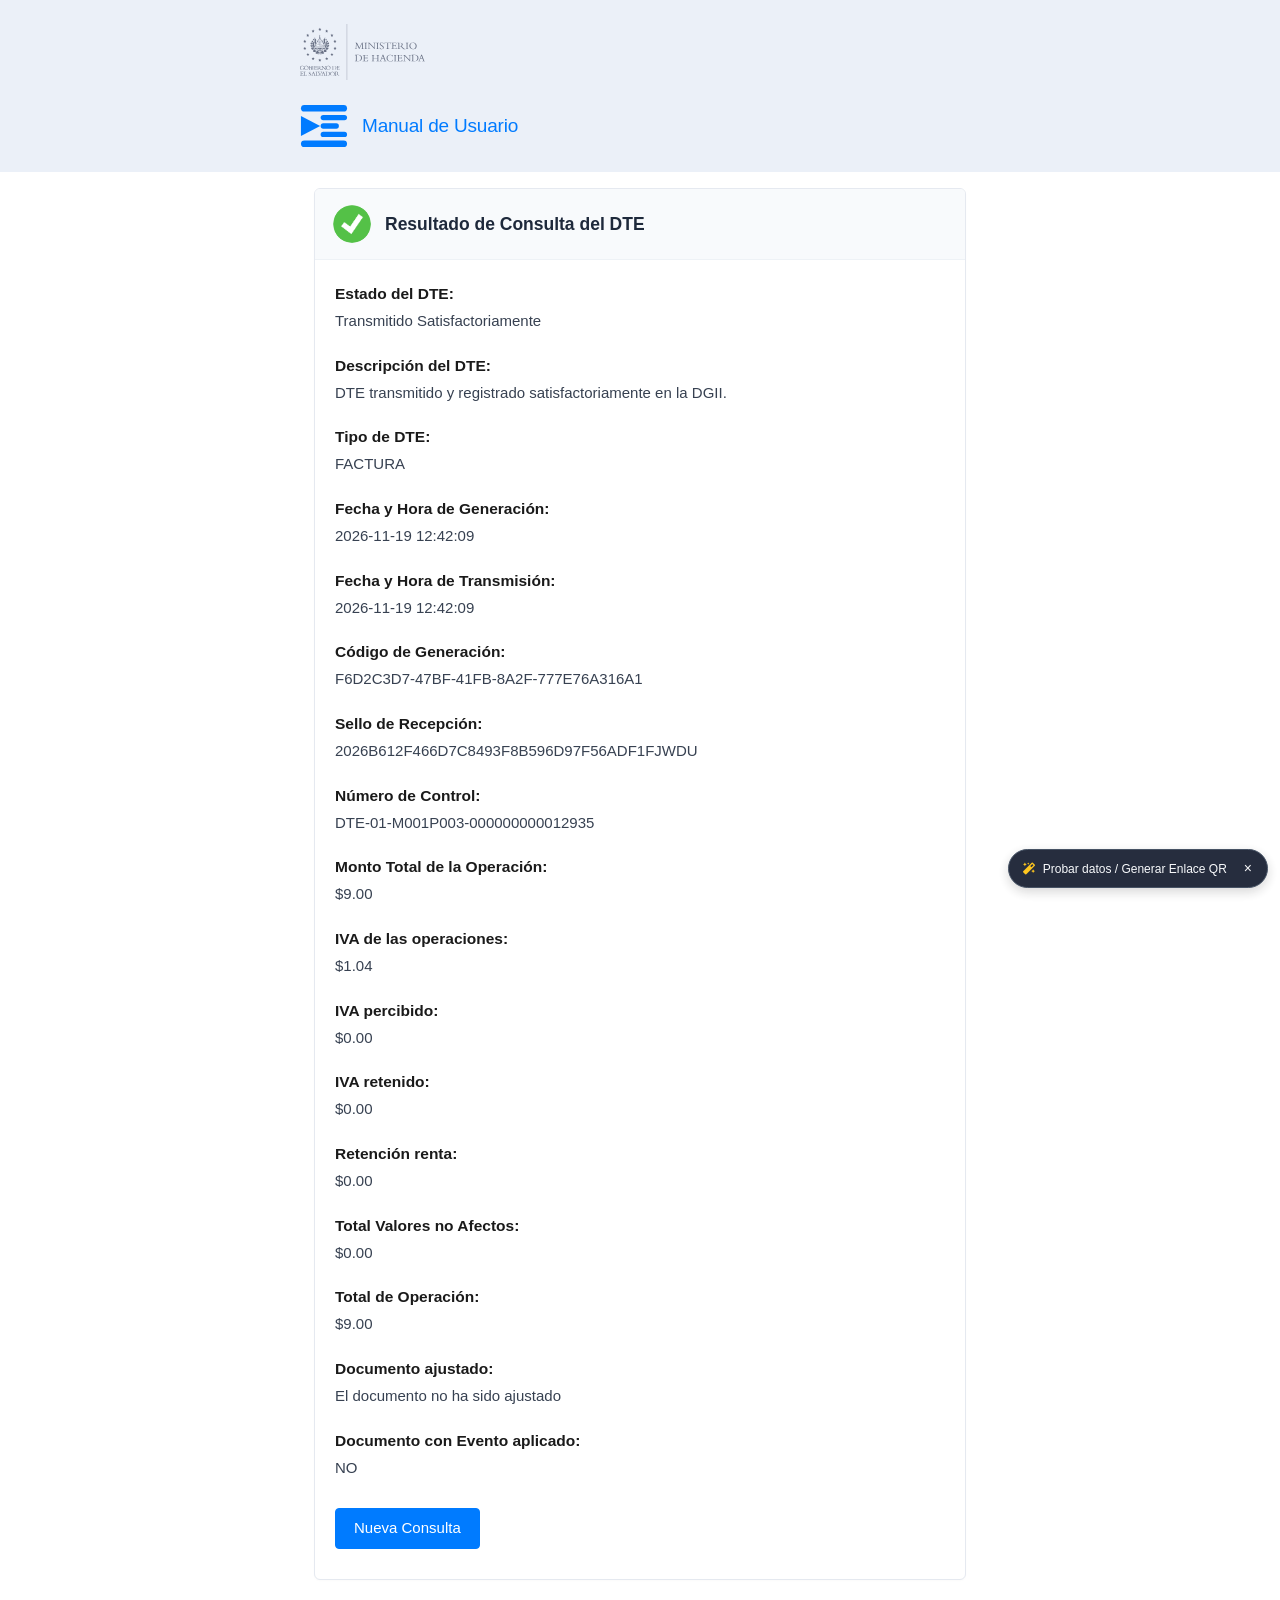
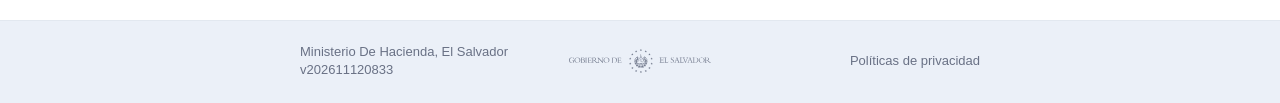
<file: index.html>
<!DOCTYPE html>
<html lang="es-es">
<head>
    <meta charset="utf-8">
    <meta http-equiv="X-UA-Compatible" content="IE=edge">
    <meta name="viewport" content="width=device-width, initial-scale=1, shrink-to-fit=no">
    <meta name="description" content="Consulta Pública de Documentos Tributarios Electrónicos (DTE) - Ministerio de Hacienda">
    <meta name="author" content="Ministerio de Hacienda">
    <title>Sistema de Facturación DTES</title>
    
    <link rel="shortcut icon" type="image/png" href="assets/favicon.png">
    
    <!-- Bootstrap & FontAwesome locales -->
    <link href="assets/vendor/fontawesome-free/css/all.min.css" rel="stylesheet" type="text/css">
    <link href="assets/css/bootstrap.min.css" rel="stylesheet" type="text/css">
    <link href="assets/css/custom.css" rel="stylesheet" type="text/css">
</head>
<body id="page-top">

    <!-- CABECERA INSTITUCIONAL GOBIERNO / HACIENDA -->
    <header class="portal-header">
        <div class="portal-header-inner">
            <a href="https://www.mh.gob.sv" target="_blank" class="portal-brand" title="Ir al sitio web institucional del Ministerio de Hacienda">
                <img src="assets/img/LogoHacienda.svg" alt="Ministerio de Hacienda - Gobierno de El Salvador" class="portal-logo-mh">
            </a>
            
            <a href="https://factura.gob.sv/informacion-tecnica-y-funcional/" target="_blank" class="manual-link-row" title="Manual de Usuario">
                <img src="assets/img/icono-factura-azul.svg" alt="Icono Facturación Electrónica" class="manual-icon">
                <span class="manual-text">Manual de Usuario</span>
            </a>
        </div>
    </header>

    <!-- CUERPO PRINCIPAL / TARJETA DTE -->
    <main class="main-wrapper">
        <div class="dte-card">
            <!-- Encabezado de la tarjeta con check verde -->
            <div class="dte-card-header">
                <img src="assets/img/listo.png" alt="Estado Satisfactorio" class="dte-status-badge">
                <h1 class="dte-card-title">Resultado de Consulta del DTE</h1>
            </div>

            <!-- Campos detallados del DTE -->
            <div class="dte-card-body">
                
                <!-- 1. Estado del DTE -->
                <div class="field-item">
                    <div class="field-label">Estado del DTE:</div>
                    <div class="field-value" id="dte-estado">Transmitido Satisfactoriamente</div>
                </div>

                <!-- 2. Descripción del DTE -->
                <div class="field-item">
                    <div class="field-label">Descripción del DTE:</div>
                    <div class="field-value" id="dte-descripcion">DTE transmitido y registrado satisfactoriamente en la DGII.</div>
                </div>

                <!-- 3. Tipo de DTE -->
                <div class="field-item">
                    <div class="field-label">Tipo de DTE:</div>
                    <div class="field-value" id="dte-tipo">FACTURA</div>
                </div>

                <!-- 4. Fecha y Hora de Generación -->
                <div class="field-item">
                    <div class="field-label">Fecha y Hora de Generación:</div>
                    <div class="field-value" id="dte-fecha-gen">2026-11-19 12:42:09</div>
                </div>

                <!-- 5. Fecha y Hora de Transmisión -->
                <div class="field-item">
                    <div class="field-label">Fecha y Hora de Transmisión:</div>
                    <div class="field-value" id="dte-fecha-trans">2026-11-19 12:42:09</div>
                </div>

                <!-- 6. Código de Generación -->
                <div class="field-item">
                    <div class="field-label">Código de Generación:</div>
                    <div class="field-value" id="dte-cod-gen">F6D2C3D7-47BF-41FB-8A2F-777E76A316A1</div>
                </div>

                <!-- 7. Sello de Recepción -->
                <div class="field-item">
                    <div class="field-label">Sello de Recepción:</div>
                    <div class="field-value" id="dte-sello">2026B612F466D7C8493F8B596D97F56ADF1FJWDU</div>
                </div>

                <!-- 8. Número de Control -->
                <div class="field-item">
                    <div class="field-label">Número de Control:</div>
                    <div class="field-value" id="dte-control">DTE-01-M001P003-000000000012935</div>
                </div>

                <!-- 9. Monto Total de la Operación -->
                <div class="field-item">
                    <div class="field-label">Monto Total de la Operación:</div>
                    <div class="field-value" id="dte-monto">$9.00</div>
                </div>

                <!-- 10. IVA de las operaciones -->
                <div class="field-item">
                    <div class="field-label">IVA de las operaciones:</div>
                    <div class="field-value" id="dte-iva">$1.04</div>
                </div>

                <!-- 11. IVA percibido -->
                <div class="field-item">
                    <div class="field-label">IVA percibido:</div>
                    <div class="field-value" id="dte-iva-percibido">$0.00</div>
                </div>

                <!-- 12. IVA retenido -->
                <div class="field-item">
                    <div class="field-label">IVA retenido:</div>
                    <div class="field-value" id="dte-iva-retenido">$0.00</div>
                </div>

                <!-- 13. Retención renta -->
                <div class="field-item">
                    <div class="field-label">Retención renta:</div>
                    <div class="field-value" id="dte-retencion-renta">$0.00</div>
                </div>

                <!-- 14. Total Valores no Afectos -->
                <div class="field-item">
                    <div class="field-label">Total Valores no Afectos:</div>
                    <div class="field-value" id="dte-valores-no-afectos">$0.00</div>
                </div>

                <!-- 15. Total de Operación -->
                <div class="field-item">
                    <div class="field-label">Total de Operación:</div>
                    <div class="field-value" id="dte-total">$9.00</div>
                </div>

                <!-- 16. Documento ajustado -->
                <div class="field-item">
                    <div class="field-label">Documento ajustado:</div>
                    <div class="field-value" id="dte-doc-ajustado">El documento no ha sido ajustado</div>
                </div>

                <!-- 17. Documento con Evento aplicado -->
                <div class="field-item">
                    <div class="field-label">Documento con Evento aplicado:</div>
                    <div class="field-value" id="dte-evento">NO</div>
                </div>

                <!-- Botón de Acción -->
                <div>
                    <a href="index.html" class="btn-nueva-consulta" id="btnNuevaConsulta">Nueva Consulta</a>
                </div>

            </div>
        </div>
    </main>

    <!-- FOOTER INSTITUCIONAL -->
    <footer class="portal-footer">
        <div class="portal-footer-inner">
            <div class="footer-col-left">
                Ministerio De Hacienda, El Salvador<br>
                <span id="dte-version">v202611120833</span>
            </div>
            <div class="footer-col-center">
                <img src="assets/img/LogoGOES.svg" alt="Gobierno de El Salvador" class="footer-logo-goes">
            </div>
            <div class="footer-col-right">
                <a href="https://factura.gob.sv/politicas-de-privacidad/" target="_blank" class="footer-privacy-link">Políticas de privacidad</a>
            </div>
        </div>
    </footer>

    <!-- BOTÓN FLOTANTE DISCRETO PARA SIMULADOR / INTEGRACIÓN -->
    <div class="dev-helper-pill" id="devPill" onclick="openDevModal()" title="Opciones para probar datos y generar enlace para GitHub">
        <i class="fas fa-magic text-warning"></i>
        <span>Probar datos / Generar Enlace QR</span>
        <button class="btn btn-sm text-light p-0 ml-2" onclick="event.stopPropagation(); document.getElementById('devPill').style.display='none';" title="Ocultar">&times;</button>
    </div>

    <!-- MODAL DE INTEGRACIÓN Y CONFIGURACIÓN -->
    <div class="dev-modal-overlay" id="devModal" onclick="closeDevModalOnBg(event)">
        <div class="dev-modal-card">
            <div class="dev-modal-header">
                <h4 style="margin:0; font-size: 19px; font-weight:700; color:#1e293b;">
                    <i class="fas fa-qrcode text-primary mr-2"></i> Generador y Conector de Factura (GitHub Pages)
                </h4>
                <button class="dev-modal-close" onclick="closeDevModal()">&times;</button>
            </div>

            <p style="color: #64748b; font-size: 14px; margin-bottom: 20px;">
                Este sitio es 100% estático (HTML, CSS, JS), ideal para <strong>GitHub Pages</strong>. Lee dinámicamente cualquier monto o factura pasando los parámetros en la URL desde tu otro sitio o en tu código QR.
            </p>

            <!-- Pestañas de configuración -->
            <ul class="nav nav-tabs mb-3" id="devTab" role="tablist">
                <li class="nav-item">
                    <a class="nav-link active font-weight-bold" id="form-tab" data-toggle="tab" href="#tab-form" role="tab">Simular Datos</a>
                </li>
                <li class="nav-item">
                    <a class="nav-link font-weight-bold" id="link-tab" data-toggle="tab" href="#tab-link" role="tab">Cómo conectar desde otro sitio</a>
                </li>
            </ul>

            <div class="tab-content" id="devTabContent">
                <!-- TAB 1: FORMULARIO RÁPIDO PARA SIMULAR DATOS -->
                <div class="tab-pane fade show active" id="tab-form" role="tabpanel">
                    <form method="GET" action="index.html" id="simulatorForm">
                        <div class="row">
                            <div class="col-md-6 mb-3">
                                <label class="font-weight-bold small">Monto Total ($):</label>
                                <input type="number" step="0.01" class="form-control form-control-sm" name="monto" id="inputMonto" value="9.00" oninput="autoCalcIvaInput(this.value)">
                            </div>
                            <div class="col-md-6 mb-3">
                                <label class="font-weight-bold small">IVA Calculado ($):</label>
                                <input type="number" step="0.01" class="form-control form-control-sm" name="iva" id="inputIva" value="1.04">
                                <small class="text-muted">Calculado al 13% incluido para Factura consumidor final.</small>
                            </div>
                        </div>

                        <div class="row">
                            <div class="col-md-6 mb-3">
                                <label class="font-weight-bold small">Tipo de DTE:</label>
                                <select class="form-control form-control-sm" name="tipoDte" id="selectTipoDte">
                                    <option value="FACTURA">FACTURA</option>
                                    <option value="COMPROBANTE DE CRÉDITO FISCAL">COMPROBANTE DE CRÉDITO FISCAL</option>
                                    <option value="NOTA DE CRÉDITO">NOTA DE CRÉDITO</option>
                                    <option value="NOTA DE DÉBITO">NOTA DE DÉBITO</option>
                                </select>
                            </div>
                            <div class="col-md-6 mb-3">
                                <label class="font-weight-bold small">Número de Control:</label>
                                <input type="text" class="form-control form-control-sm" name="numeroControl" id="inputControl" value="DTE-01-M001P003-000000000012935">
                            </div>
                        </div>

                        <div class="row">
                            <div class="col-md-6 mb-3">
                                <label class="font-weight-bold small">Código de Generación (UUID):</label>
                                <div class="input-group input-group-sm">
                                    <input type="text" class="form-control" name="codGen" id="inputCodGen" value="F6D2C3D7-47BF-41FB-8A2F-777E76A316A1">
                                    <div class="input-group-append">
                                        <button class="btn btn-outline-secondary" type="button" onclick="generateNewUUID()" title="Generar nuevo UUID"><i class="fas fa-random"></i></button>
                                    </div>
                                </div>
                            </div>
                            <div class="col-md-6 mb-3">
                                <label class="font-weight-bold small">Sello de Recepción:</label>
                                <input type="text" class="form-control form-control-sm" name="sello" id="inputSello" value="2026B612F466D7C8493F8B596D97F56ADF1FJWDU">
                            </div>
                        </div>

                        <div class="row">
                            <div class="col-md-6 mb-3">
                                <label class="font-weight-bold small">Fecha y Hora:</label>
                                <input type="text" class="form-control form-control-sm" name="fechaEmi" id="inputFechaEmi" value="2026-11-19 12:42:09">
                            </div>
                            <div class="col-md-6 mb-3">
                                <label class="font-weight-bold small">Estado del DTE:</label>
                                <input type="text" class="form-control form-control-sm" name="estadoDoc" value="Transmitido Satisfactoriamente">
                            </div>
                        </div>

                        <div class="d-flex justify-content-between align-items-center mt-3 pt-3 border-top">
                            <button type="button" class="btn btn-sm btn-outline-secondary" onclick="resetToDefault()">Restablecer a captura original</button>
                            <button type="submit" class="btn btn-sm btn-primary px-4"><i class="fas fa-check mr-1"></i> Aplicar y Ver Resultado</button>
                        </div>
                    </form>
                </div>

                <!-- TAB 2: CÓMO CONECTAR -->
                <div class="tab-pane fade" id="tab-link" role="tabpanel">
                    <h6 class="font-weight-bold text-dark">1. Enlace para tu QR o Botón de "Ver Factura"</h6>
                    <p class="small text-muted mb-1">Tu otro sitio web o tu generador de tickets puede crear enlaces hacia este sitio en GitHub Pages:</p>
                    <div class="code-box" id="snippetUrl">Cargando enlace...</div>

                    <h6 class="font-weight-bold text-dark mt-4">2. Generar el enlace dinámicamente desde tu otro sitio (JavaScript o cualquier lenguaje)</h6>
                    <div class="code-box">// En JavaScript (desde tu tienda o POS):
const baseUrl = "https://TU_USUARIO.github.io/factura-electronica/";
const urlFactura = baseUrl + "?" + new URLSearchParams({
    monto: 25.50,
    codGen: "F6D2C3D7-47BF-41FB-8A2F-777E76A316A1",
    tipoDte: "FACTURA"
}).toString();

// Este es el enlace que imprimes en el QR:
console.log(urlFactura);</div>

                    <h6 class="font-weight-bold text-dark mt-4">3. Si tu otro sitio está hecho en PHP:</h6>
                    <div class="code-box">&lt;?php
$url = "https://TU_USUARIO.github.io/factura-electronica/?" . http_build_query([
    'monto' => 19.99,
    'codGen' => 'F6D2C3D7-47BF-41FB-8A2F-777E76A316A1',
    'tipoDte' => 'FACTURA'
]);
?&gt;</div>
                </div>
            </div>
        </div>
    </div>

    <!-- Script principal de la aplicación -->
    <script src="assets/js/app.js"></script>
</body>
</html>
</file>
<file: assets/css/custom.css>
/* 
 * Estilos personalizados para la simulación del Portal DTE
 * Ministerio de Hacienda de El Salvador
 */

:root {
    --mh-bg-header: #ebf0f8;
    --mh-bg-footer: #ebf0f8;
    --mh-border-card: #e5e9f0;
    --mh-text-dark: #1e293b;
    --mh-text-muted: #64748b;
    --mh-text-footer: #697185;
    --mh-blue-btn: #007bff;
    --mh-blue-link: #007bff;
}

* {
    box-sizing: border-box;
}

body {
    margin: 0;
    padding: 0;
    font-family: -apple-system, BlinkMacSystemFont, "Segoe UI", Roboto, "Helvetica Neue", Arial, sans-serif, "Apple Color Emoji", "Segoe UI Emoji";
    background-color: #ffffff;
    color: var(--mh-text-dark);
    -webkit-font-smoothing: antialiased;
}

/* HEADER INSTITUCIONAL */
.portal-header {
    background-color: var(--mh-bg-header);
    padding: 24px 16px 22px 16px;
    width: 100%;
}

.portal-header-inner {
    max-width: 680px;
    margin: 0 auto;
}

.portal-brand {
    display: block;
    margin-bottom: 22px;
}

.portal-logo-mh {
    height: 56px;
    width: auto;
    max-width: 100%;
    display: block;
}

.manual-link-row {
    display: flex;
    align-items: center;
    gap: 14px;
    text-decoration: none;
    width: fit-content;
}

.manual-icon {
    width: 48px;
    height: 48px;
    object-fit: contain;
    display: block;
}

.manual-text {
    color: var(--mh-blue-link);
    font-size: 19px;
    font-weight: 500;
    text-decoration: none;
    letter-spacing: -0.2px;
}

.manual-text:hover {
    text-decoration: underline;
}

/* CONTENEDOR PRINCIPAL */
.main-wrapper {
    max-width: 680px;
    margin: 0 auto;
    padding: 16px 14px 40px 14px;
    background-color: #ffffff;
}

/* TARJETA DE RESULTADO */
.dte-card {
    background: #ffffff;
    border: 1px solid var(--mh-border-card);
    border-radius: 6px;
    box-shadow: 0 1px 2px rgba(0, 0, 0, 0.02);
    overflow: hidden;
}

.dte-card-header {
    background-color: #f8fafc;
    border-bottom: 1px solid #eef2f6;
    padding: 16px 18px;
    display: flex;
    align-items: center;
    gap: 14px;
}

.dte-status-badge {
    width: 38px;
    height: 38px;
    min-width: 38px;
    border-radius: 50%;
    object-fit: contain;
    display: block;
}

.dte-card-title {
    margin: 0;
    font-size: 17.5px;
    font-weight: 700;
    color: #1e293b;
    line-height: 1.3;
}

.dte-card-body {
    padding: 24px 20px 10px 20px;
}

/* CAMPOS DEL DTE */
.field-item {
    margin-bottom: 24px;
}

.field-label {
    font-size: 15.5px;
    font-weight: 700;
    color: #1a1a1a;
    margin-bottom: 5px;
    line-height: 1.35;
}

.field-value {
    font-size: 15px;
    font-weight: 400;
    color: #374151;
    line-height: 1.45;
    word-break: break-all;
    word-wrap: break-word;
}

/* BOTÓN NUEVA CONSULTA */
.btn-nueva-consulta {
    display: inline-block;
    background-color: var(--mh-blue-btn);
    color: #ffffff !important;
    border: 1px solid var(--mh-blue-btn);
    padding: 8px 18px;
    font-size: 15px;
    font-weight: 500;
    border-radius: 4px;
    text-decoration: none;
    cursor: pointer;
    margin-top: 6px;
    margin-bottom: 20px;
    transition: background-color 0.15s ease, border-color 0.15s ease;
}

.btn-nueva-consulta:hover {
    background-color: #0069d9;
    border-color: #0062cc;
    text-decoration: none;
}

/* FOOTER INSTITUCIONAL */
.portal-footer {
    background-color: var(--mh-bg-footer);
    padding: 22px 16px 24px 16px;
    border-top: 1px solid #e2e8f0;
    width: 100%;
}

.portal-footer-inner {
    max-width: 680px;
    margin: 0 auto;
    display: flex;
    justify-content: space-between;
    align-items: center;
    gap: 12px;
}

.footer-col-left {
    flex: 1;
    text-align: left;
    font-size: 13px;
    color: var(--mh-text-footer);
    line-height: 1.4;
}

.footer-col-center {
    flex: 1;
    text-align: center;
    display: flex;
    justify-content: center;
    align-items: center;
}

.footer-logo-goes {
    height: 24px;
    max-width: 100%;
    object-fit: contain;
    opacity: 0.9;
}

.footer-col-right {
    flex: 1;
    text-align: right;
    font-size: 13px;
    color: var(--mh-text-footer);
}

.footer-privacy-link {
    color: var(--mh-text-footer);
    text-decoration: none;
    line-height: 1.4;
    display: inline-block;
}

.footer-privacy-link:hover {
    text-decoration: underline;
}

/* RESPONSIVE DESIGN */
@media (max-width: 540px) {
    .portal-header {
        padding: 20px 14px 18px 14px;
    }
    
    .portal-logo-mh {
        height: 52px;
    }
    
    .manual-icon {
        width: 44px;
        height: 44px;
    }
    
    .manual-text {
        font-size: 18px;
    }

    .dte-card-header {
        padding: 14px 16px;
    }
    
    .dte-card-title {
        font-size: 16.5px;
    }
    
    .dte-card-body {
        padding: 20px 16px 8px 16px;
    }
    
    .field-item {
        margin-bottom: 22px;
    }
    
    .portal-footer-inner {
        font-size: 12px;
    }
    
    .footer-logo-goes {
        height: 20px;
    }
}

/* BOTÓN DISCRETO PARA DESARROLLADOR / INTEGRACIÓN */
.dev-helper-pill {
    position: fixed;
    bottom: 12px;
    right: 12px;
    z-index: 9999;
    background: #0f172a;
    color: #f8fafc;
    border-radius: 30px;
    padding: 7px 14px;
    font-size: 12px;
    font-weight: 500;
    box-shadow: 0 4px 12px rgba(0,0,0,0.18);
    display: flex;
    align-items: center;
    gap: 8px;
    cursor: pointer;
    border: 1px solid #334155;
    opacity: 0.9;
    transition: transform 0.15s ease, opacity 0.15s ease;
}

.dev-helper-pill:hover {
    opacity: 1;
    transform: translateY(-2px);
}

.dev-modal-overlay {
    display: none;
    position: fixed;
    top: 0;
    left: 0;
    right: 0;
    bottom: 0;
    background: rgba(15, 23, 42, 0.6);
    backdrop-filter: blur(4px);
    z-index: 10000;
    align-items: center;
    justify-content: center;
    padding: 16px;
}

.dev-modal-card {
    background: #ffffff;
    border-radius: 10px;
    max-width: 760px;
    width: 100%;
    max-height: 90vh;
    overflow-y: auto;
    box-shadow: 0 20px 25px -5px rgba(0,0,0,0.2);
    padding: 24px;
}

.dev-modal-header {
    display: flex;
    justify-content: space-between;
    align-items: center;
    border-bottom: 1px solid #e2e8f0;
    padding-bottom: 12px;
    margin-bottom: 18px;
}

.dev-modal-close {
    background: transparent;
    border: none;
    font-size: 24px;
    cursor: pointer;
    color: #64748b;
}

.code-box {
    background: #0f172a;
    color: #38bdf8;
    padding: 14px;
    border-radius: 6px;
    font-family: monospace;
    font-size: 13px;
    overflow-x: auto;
    margin: 10px 0;
}
</file>
